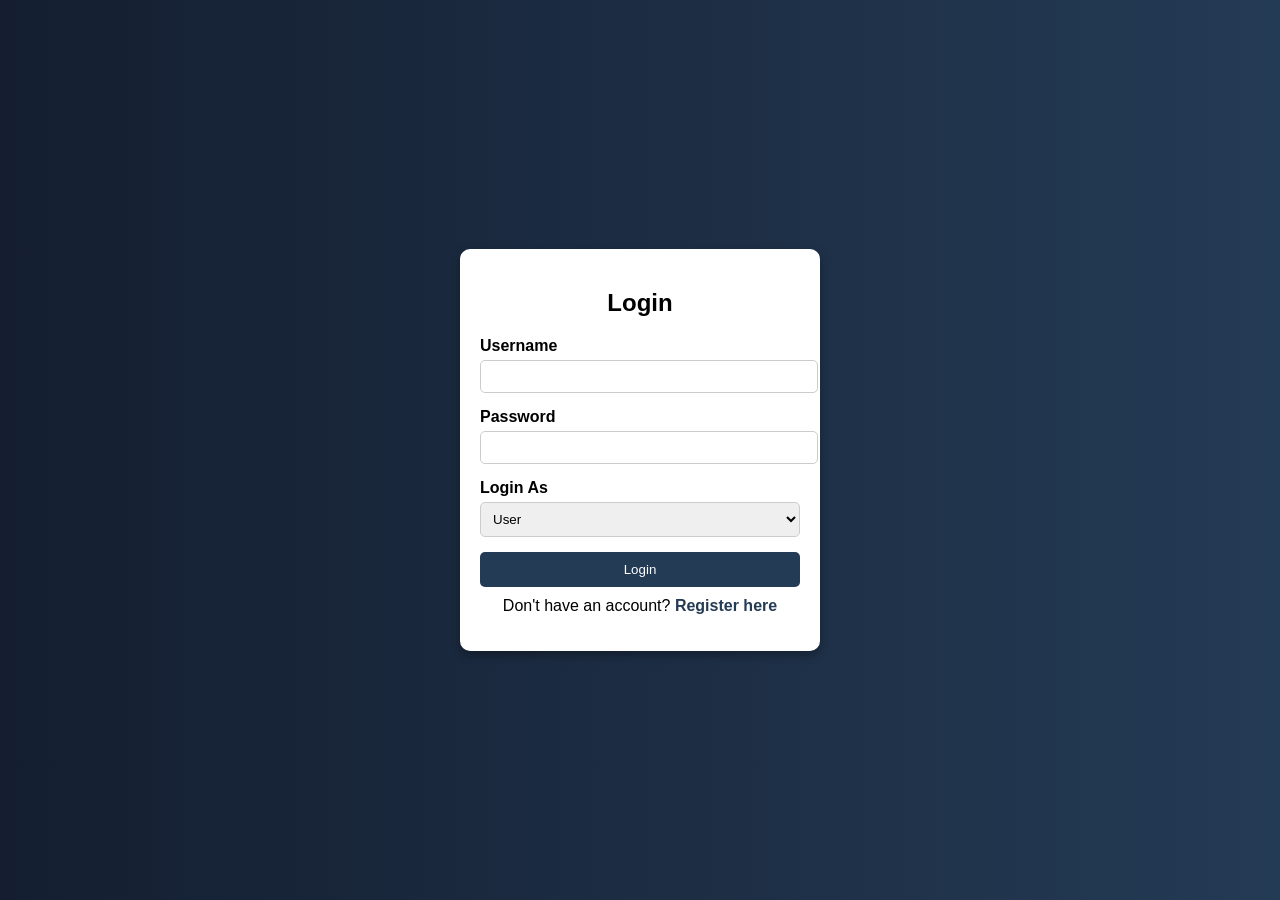
<file: index.html>
<!DOCTYPE html>
<html>
<head>
    <meta http-equiv="refresh" content="0; url=login/index.html">
    <title>Movie Ticket System</title>
    <style>
        body {
            font-family: Arial, sans-serif;
            display: flex;
            justify-content: center;
            align-items: center;
            height: 100vh;
            margin: 0;
            background: linear-gradient(135deg, #667eea 0%, #764ba2 100%);
            color: white;
        }
        .container {
            text-align: center;
            padding: 40px;
            background: rgba(255,255,255,0.1);
            border-radius: 10px;
            backdrop-filter: blur(10px);
        }
        a {
            color: #ffd700;
            text-decoration: none;
        }
        a:hover {
            text-decoration: underline;
        }
        .spinner {
            display: inline-block;
            width: 50px;
            height: 50px;
            border: 3px solid rgba(255,255,255,.3);
            border-radius: 50%;
            border-top-color: #fff;
            animation: spin 1s ease-in-out infinite;
            margin: 20px auto;
        }
        @keyframes spin {
            to { transform: rotate(360deg); }
        }
    </style>
</head>
<body>
    <div class="container">
        <h1>🎬 Movie Ticket System</h1>
        <div class="spinner"></div>
        <p>Redirecting to login page...</p>
        <p>If you are not redirected automatically, <a href="login/index.html">click here</a></p>
    </div>
</body>
</html>
</file>
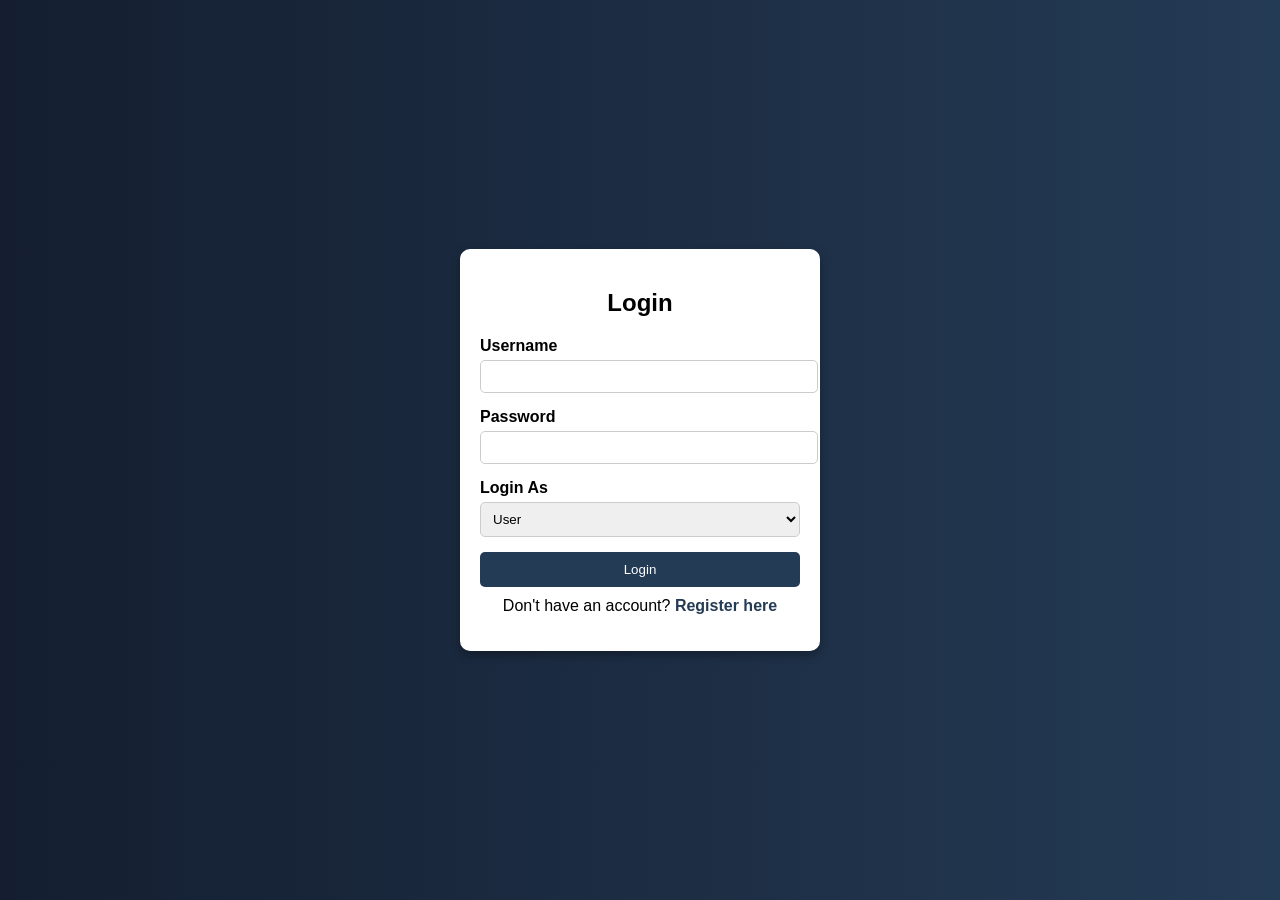
<file: login/index.html>
<!DOCTYPE html>
<html lang="en">
<head>
    <meta charset="UTF-8">
    <meta name="viewport" content="width=device-width, initial-scale=1.0">
    <title>Login | Movie Ticket System</title>
    <link rel="stylesheet" href="style.css">
</head>
<body>
    <div class="container">
        <!-- Login Form -->
        <div id="login-form" class="form-box">
            <h2>Login</h2>
            <form action="login.php" method="POST">
                <div class="input-group">
                    <label for="username">Username</label>
                    <input type="text" id="username" name="username" required>
                </div>
                <div class="input-group">
                    <label for="password">Password</label>
                    <input type="password" id="password" name="password" required>
                </div>
                <div class="input-group">
                    <label for="role">Login As</label>
                    <select id="role" name="role" required>
                        <option value="user">User</option>
                        <option value="admin">Admin</option>
                    </select>
                </div>
                <button type="submit" class="btn">Login</button>
            </form>
            <p>Don't have an account? <a href="#" onclick="showRegister()">Register here</a></p>
        </div>

        <!-- Sign-up Form -->
        <div id="register-form" class="form-box hidden">
            <h2>Sign Up</h2>
            <form action="register.php" method="POST">
                <div class="input-group">
                    <label for="new-username">Username</label>
                    <input type="text" id="new-username" name="new-username" required>
                </div>
                <div class="input-group">
                    <label for="new-password">Create Password</label>
                    <input type="password" id="new-password" name="new-password" required>
                </div>
                <div class="input-group">
                    <label for="confirm-password">Confirm Password</label>
                    <input type="password" id="confirm-password" name="confirm-password" required>
                </div>
                <button type="submit" class="btn">Sign Up</button>
            </form>
            <p>Already have an account? <a href="#" onclick="showLogin()">Login here</a></p>
        </div>
    </div>

    <script>
        function showRegister() {
            document.getElementById("login-form").classList.add("hidden");
            document.getElementById("register-form").classList.remove("hidden");
        }

        function showLogin() {
            document.getElementById("register-form").classList.add("hidden");
            document.getElementById("login-form").classList.remove("hidden");
        }
    </script>
</body>
</html>
</file>
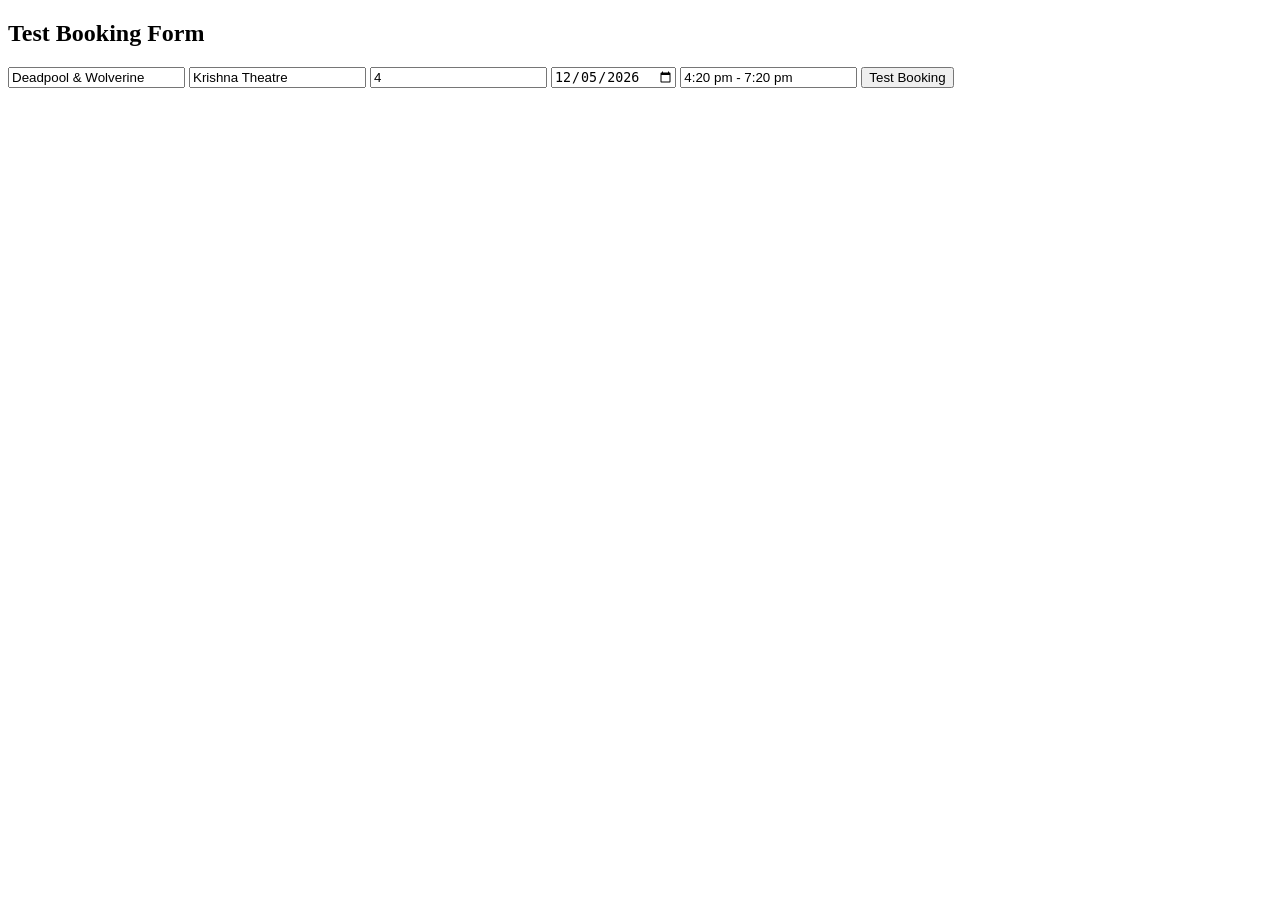
<file: movies/test_form.html>
<!DOCTYPE html>
<html>
<head>
    <title>Test Booking</title>
</head>
<body>
    <h2>Test Booking Form</h2>
    <form id="testForm">
        <input type="text" name="movie" value="Deadpool & Wolverine" placeholder="Movie">
        <input type="text" name="theater" value="Krishna Theatre" placeholder="Theater">
        <input type="number" name="seats" value="4" placeholder="Seats">
        <input type="date" name="date" id="testDate" placeholder="Date">
        <input type="text" name="slot" value="4:20 pm - 7:20 pm" placeholder="Slot">
        <button type="submit">Test Booking</button>
    </form>
    <div id="result"></div>

    <script>
        // Set today's date
        document.getElementById('testDate').value = new Date().toISOString().split('T')[0];

        document.getElementById('testForm').addEventListener('submit', function(e) {
            e.preventDefault();
            
            const formData = new FormData(this);
            const resultDiv = document.getElementById('result');
            resultDiv.innerHTML = 'Processing...';

            fetch('save_booking_debug.php', {
                method: 'POST',
                body: formData
            })
            .then(response => response.text())
            .then(text => {
                resultDiv.innerHTML = '<pre>' + text + '</pre>';
                try {
                    const data = JSON.parse(text);
                    if (data.success) {
                        resultDiv.innerHTML += '<br>✅ Success!';
                    } else {
                        resultDiv.innerHTML += '<br>❌ Error: ' + data.message;
                    }
                } catch (e) {
                    resultDiv.innerHTML += '<br>❌ Invalid JSON response';
                }
            })
            .catch(error => {
                resultDiv.innerHTML = '❌ Error: ' + error.message;
            });
        });
    </script>
</body>
</html>
</file>
<file: login/style.css>
body {
    font-family: Arial, sans-serif;
    background: linear-gradient(to right, #141e30, #243b55);
    display: flex;
    justify-content: center;
    align-items: center;
    height: 100vh;
    margin: 0;
}

.container {
    background: #ffffff;
    padding: 20px;
    border-radius: 10px;
    box-shadow: 0px 4px 10px rgba(0, 0, 0, 0.3);
    width: 320px;
    text-align: center;
}

.form-box {
    display: block;
}

.hidden {
    display: none;
}

.input-group {
    margin-bottom: 15px;
    text-align: left;
}

.input-group label {
    display: block;
    font-weight: bold;
    margin-bottom: 5px;
}

.input-group input, .input-group select {
    width: 100%;
    padding: 8px;
    border: 1px solid #ccc;
    border-radius: 5px;
}

.btn {
    background-color: #243b55;
    color: white;
    border: none;
    padding: 10px;
    width: 100%;
    border-radius: 5px;
    cursor: pointer;
}

.btn:hover {
    background-color: #141e30;
}

p {
    margin-top: 10px;
}

p a {
    color: #243b55;
    text-decoration: none;
    font-weight: bold;
    cursor: pointer;
}

p a:hover {
    text-decoration: underline;
}
</file>
